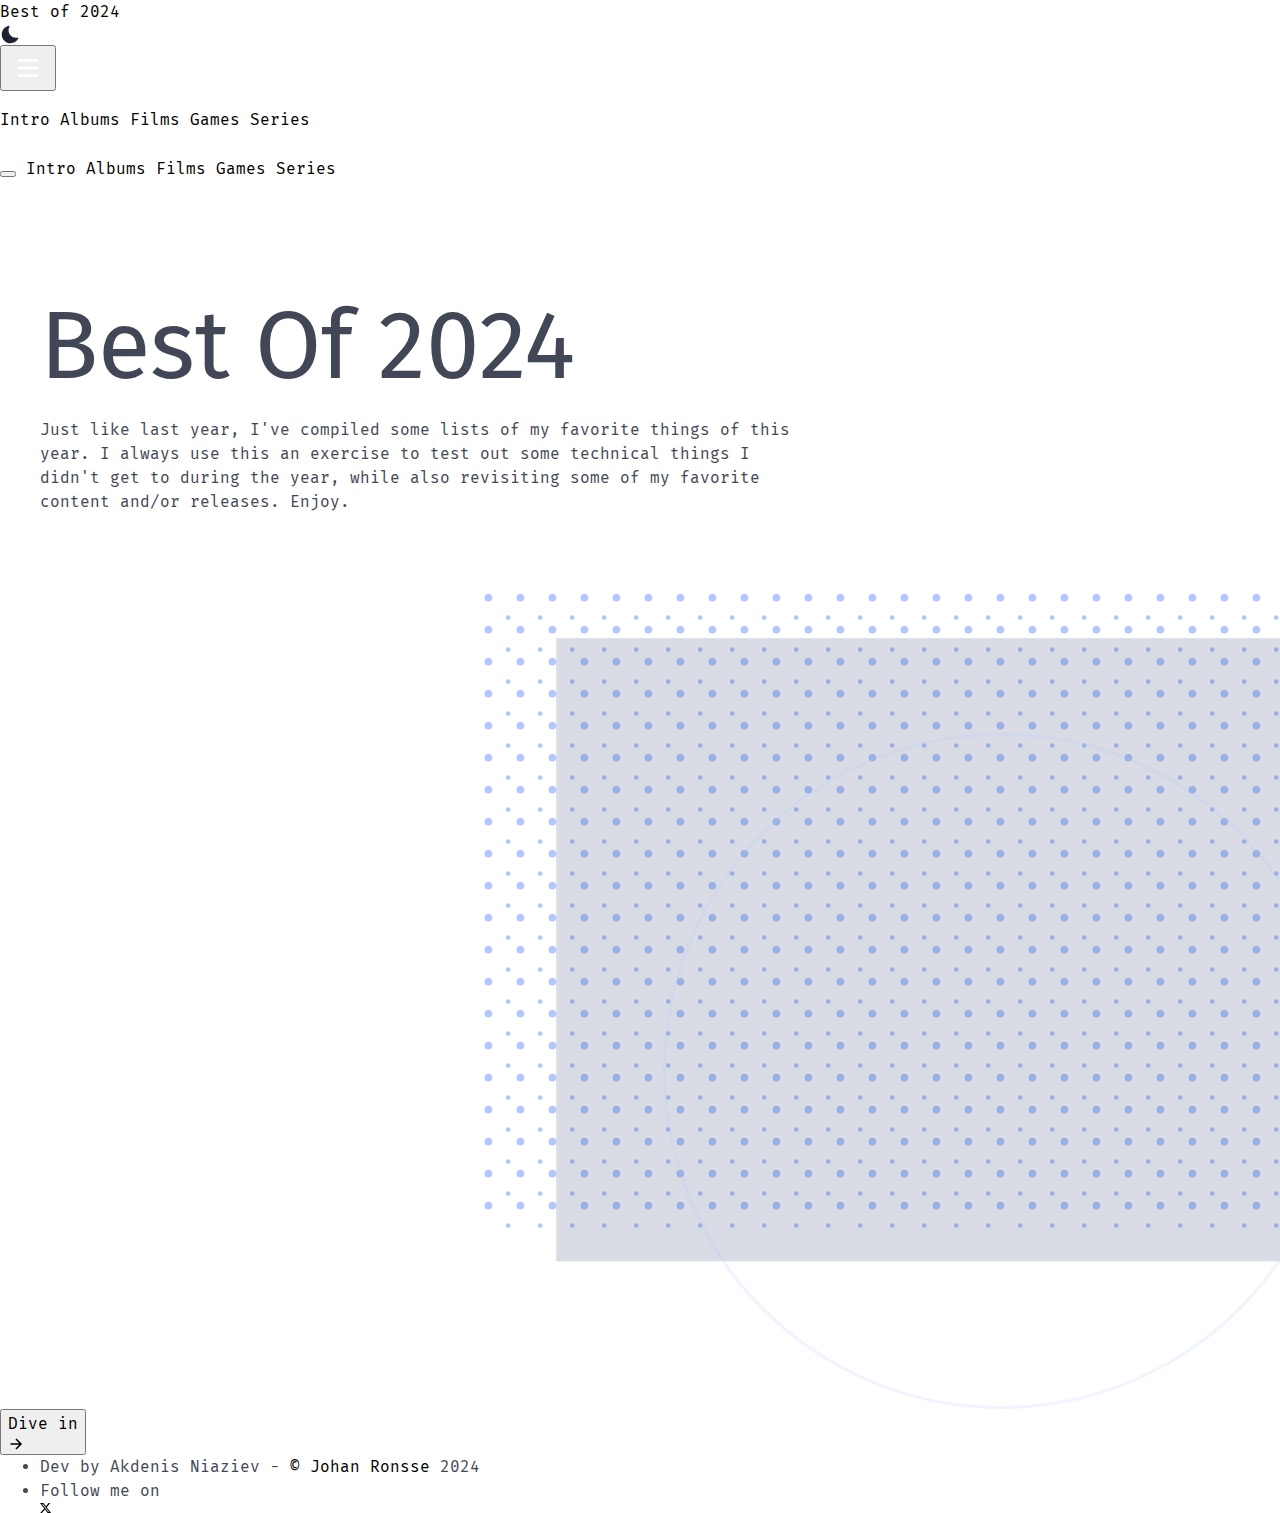
<file: index.html>
<!DOCTYPE html>
<html lang="en">
  <head>
    <meta charset="UTF-8" />
    <meta name="viewport" content="width=device-width, initial-scale=1.0" />
    <title>Best of 2024</title>
    <!-- robots.txt-->
    <meta name="robots" content="noindex,nofollow" />
    <!-- favicon -->
    <link
      rel="icon"
      type="image/png"
      href="static/images/my-favicon/favicon-96x96.png"
      sizes="96x96"
    />
    <link
      rel="icon"
      type="image/svg+xml"
      href="static/images/my-favicon/favicon.svg"
    />
    <link rel="shortcut icon" href="static/images/my-favicon/favicon.ico" />
    <link
      rel="apple-touch-icon"
      sizes="180x180"
      href="static/images/my-favicon/apple-touch-icon.png"
    />
    <link rel="manifest" href="static/images/my-favicon/site.webmanifest" />
    <!-- fonts -->
    <link rel="preconnect" href="https://fonts.googleapis.com" />
    <link rel="preconnect" href="https://fonts.gstatic.com" crossorigin />
    <link
      href="https://fonts.googleapis.com/css2?family=Fira+Mono:wght@400;500&family=Fira+Sans:ital,wght@0,400;0,500;1,400;1,500&display=swap"
      rel="stylesheet"
    />
    <!-- css files -->
    <link rel="stylesheet" href="static/css/reset.css" />
    <link rel="stylesheet" href="static/css/elements.css" />
    <link rel="stylesheet" href="static/css/main.css" />
    <link rel="stylesheet" href="static/css/pages/index.css" />
  </head>
  <body>
    <!-- HEADER -->
    <header class="header">
      <!-- intro a link -->
      <div class="nav-logo-holder">
        <a class="intro" href="index.html">Best of 2024</a>
        <!-- theme mode logo -->
        <div class="theme-mode">
          <img
            class="theme-icon"
            src="static/images/icons/sun.svg"
            alt="Theme Icon"
          />
        </div>
        <!-- hamburger function + hidden overlay -->
        <div class="nav-toggle">
          <button class="hamburger" id="hamburger">
            <svg
              margin="auto"
              width="40"
              height="40"
              viewBox="0 0 40 40"
              xmlns="http://www.w3.org/2000/svg"
            >
              <path
                fill="white"
                d="M9.5 12.5C9.5 11.6703 10.1703 11 11 11 H29C29.8297 11 30.5 11.6703 30.5 12.5C30.5 13.3297 29.8297 14 29 14H11C10.1703 14 9.5 13.3297 9.5 12.5ZM9.5 20C9.5 19.1703 10.1703 18.5 11 18.5H29C29.8297 18.5 30.5 19.1703 30.5 20C30.5 20.8297 29.8297 21.5 29 21.5H11C10.1703 21.5 9.5 20.8297 9.5 20ZM30.5 27.5C30.5 28.3297 29.8297 29 29 29H11C10.1703 29 9.5 28.3297 9.5 27.5C9.5 26.6703 10.1703 26 11 26H29C29.8297 26 30.5 26.6703 30.5 27.5Z"
              />
            </svg>
          </button>
        </div>
        <nav class="nav-hidden" id="nav-hidden">
          <a href="index.html">Intro</a>
          <a href="albums.html">Albums</a>
          <a href="films.html">Films</a>
          <a href="games.html">Games</a>
          <a href="series.html">Series</a>
        </nav>
        <!-- main nav list -->
        <nav class="nav-list">
          <button class="toggle-theme"></button>
          <a class="active" href="index.html">Intro</a>
          <a href="albums.html">Albums</a>
          <a href="films.html">Films</a>
          <a href="games.html">Games</a>
          <a href="series.html">Series</a>
        </nav>
      </div>
    </header>

    <!-- MAIN -->
    <main>
      <div class="main-content">
        <h1>Best of 2024</h1>
        <p>
          Just like last year, I've compiled some lists of my favorite things of
          this year. I always use this an exercise to test out some technical
          things I didn't get to during the year, while also revisiting some of
          my favorite content and/or releases. Enjoy.
        </p>
        </div>
      </div>
      <img
        class="intro-shape"
        src="static/images/icons/intro-shape.svg"
        alt="intro"
      />
    </main>
    <section class="categories-nav">
      <div class="actions">
        <button id="next-button">
          <span>Dive in</span>
          <svg
            width="16"
            height="16"
            viewBox="0 0 16 16"
            xmlns="http://www.w3.org/2000/svg"
          >
            <path
              fill-rule="evenodd"
              clip-rule="evenodd"
              d="M8.53033 13.5303L14.0607 7.99995L8.53033 2.46962L7.46967 3.53027L11.1893 7.24994L2.5 7.24994L2.5 8.74994L11.1893 8.74994L7.46967 12.4696L8.53033 13.5303Z"
            />
          </svg>
        </button>
      </div>
    </section>
    <!-- FOOTER -->
    <footer class="footer">
      <div class="footer-container">
        <ul>
          <li>
            Dev by Akdenis Niaziev - <a href="#">&copy; Johan Ronsse</a> 2024
          </li>

          <li class="">
            Follow me on
            <a href="#">
              <svg
                width="12"
                height="10"
                viewBox="0 0 12 10"
                xmlns="http://www.w3.org/2000/svg"
              >
                <path
                  d="M8.71938 0H10.417L6.70814 4.23596L11.0714 10H7.6549L4.97914 6.50405L1.91737 10H0.218596L4.18561 5.46924L0 0H3.50305L5.92181 3.19534L8.71938 0ZM8.12351 8.98457H9.06426L2.99195 0.962124H1.98254L8.12351 8.98457Z"
                /></svg
            ></a>
          </li>
        </ul>
      </div>
    </footer>
    <script src="static/js/main.js"></script>
  </body>
</html>
</file>
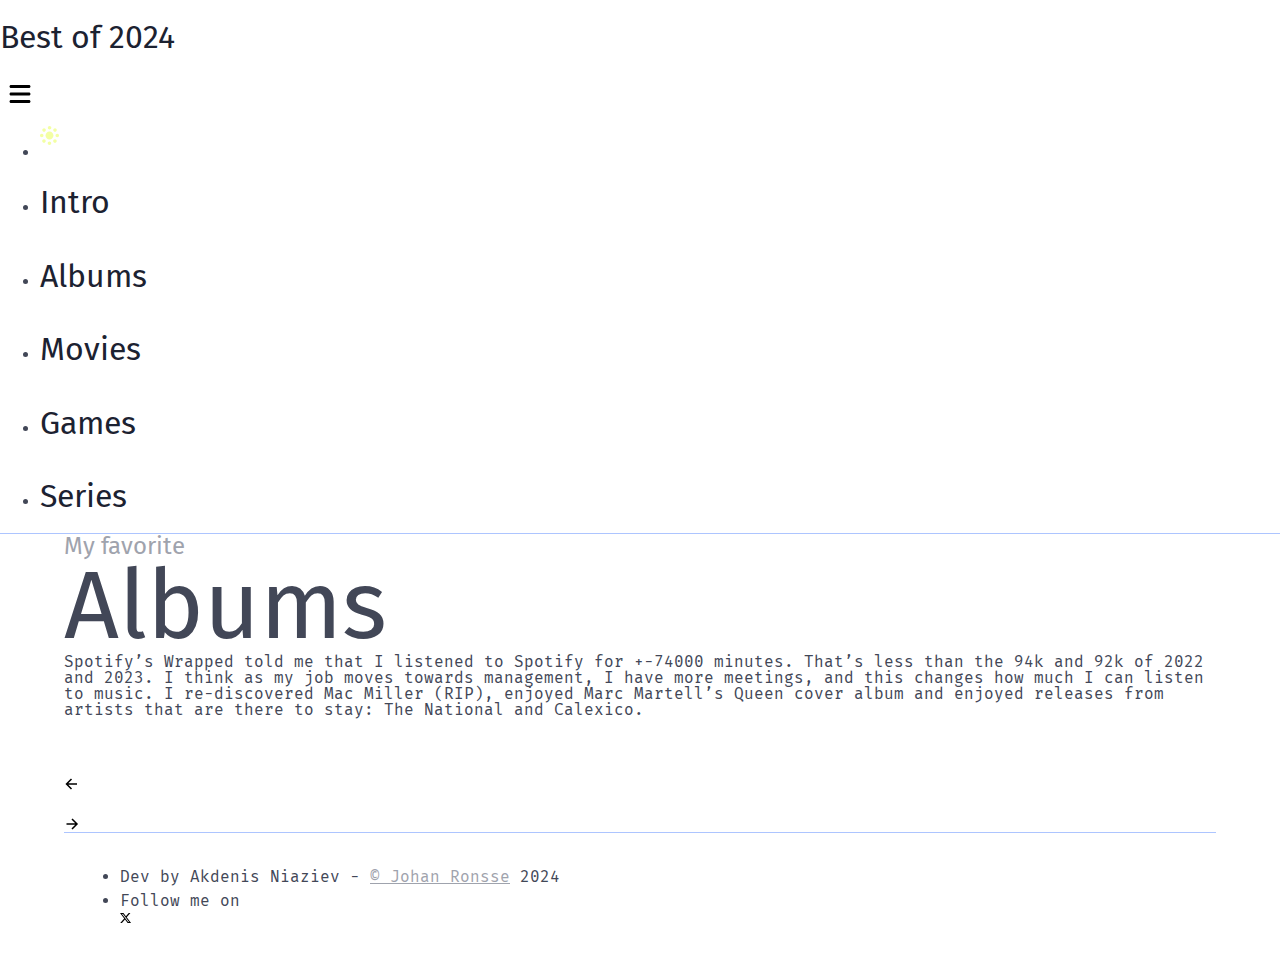
<file: albums.html>
<!DOCTYPE html>
<html lang="en">
  <head>
    <meta charset="UTF-8" />
    <meta name="viewport" content="width=device-width, initial-scale=1.0" />
    <title>Albums | Best of 2024</title>
    <!-- robots.txt-->
    <meta name="robots" content="noindex,nofollow" />
    <!-- favicon -->
    <link
      rel="icon"
      type="image/png"
      href="static/images/my-favicon/favicon-96x96.png"
      sizes="96x96"
    />
    <link
      rel="icon"
      type="image/svg+xml"
      href="static/images/my-favicon/favicon.svg"
    />
    <link rel="shortcut icon" href="static/images/my-favicon/favicon.ico" />
    <link
      rel="apple-touch-icon"
      sizes="180x180"
      href="static/images/my-favicon/apple-touch-icon.png"
    />
    <link rel="manifest" href="static/images/my-favicon/site.webmanifest" />
    <!-- fonts -->
    <link rel="preconnect" href="https://fonts.googleapis.com" />
    <link rel="preconnect" href="https://fonts.gstatic.com" crossorigin />
    <link
      href="https://fonts.googleapis.com/css2?family=Fira+Mono:wght@400;500&family=Fira+Sans:ital,wght@0,400;0,500;1,400;1,500&display=swap"
      rel="stylesheet"
    />
    <!-- css files -->
    <link rel="stylesheet" href="static/css/reset.css" />
    <link rel="stylesheet" href="static/css/elements.css" />
    <link rel="stylesheet" href="static/css/main.css" />
    <link rel="stylesheet" href="static/css/components/hero.css" />
    <link rel="stylesheet" href="static/css/components/header.css" />
    <link rel="stylesheet" href="static/css/components/footer.css" />
    <link rel="stylesheet" href="static/css/pages/albums.css" />
  </head>
  <body>
    <!-- HEADER -->
    <header>
      <nav>
          <div class="header__logo">
              <a href="index.html"> Best of 2024 </a>
          </div>
              <div class="header__hamburger" id="hamburger">
                  <img src="static/images/icons/burger.svg" alt="Menu Icon">
              </div>
              <ul class="header__nav-list" id="nav-list">
                  <li class="header__nav-link"><a href="#"><img src="static/images/icons/sun.svg" alt="theme-mode"></a></li>
                  <li class="header__nav-link"><a href="index.html">Intro</a></li>
                  <li class="header__nav-link"><a href="albums.html">Albums</a></li>
                  <li class="header__nav-link"><a href="films.html">Movies</a></li>
                  <li class="header__nav-link"><a href="games.html">Games</a></li>
                  <li class="header__nav-link"><a href="series.html">Series</a></li>
              </ul>
      </nav>
  </header>
    <!-- MAIN -->
    <main class="main-albums">
      <div class="album-intro">
        <h1><span>My favorite</span>albums</h1>
        <p>
          Spotify’s Wrapped told me that I listened to Spotify for +-74000
          minutes. That’s less than the 94k and 92k of 2022 and 2023. I think as
          my job moves towards management, I have more meetings, and this
          changes how much I can listen to music. I re-discovered Mac Miller
          (RIP), enjoyed Marc Martell’s Queen cover album and enjoyed releases
          from artists that are there to stay: The National and Calexico.
        </p>
      </div>
      <section id="album-section"></section>

      <!-- PREVIOUS & NEXT BUTTONS -->
      <div class="categories-nav">
        <div class="actions">
          <a id="prev-button" href="#" class="nav-action">
            <svg width="16" height="16" viewBox="0 0 16 16" xmlns="http://www.w3.org/2000/svg">
              <path fill-rule="evenodd" clip-rule="evenodd" d="M6.96967 2.46973L1.43934 8.00006L6.96967 13.5304L8.03033 12.4697L4.31066 8.75006H13V7.25006H4.31066L8.03033 3.53039L6.96967 2.46973Z"/>
              </svg>
            <span>Previous: Intro</span>
          </a>
          <a id="next-button" href="#" class="nav-action">
            <span>Next: Movies</span>
            <svg width="16" height="16" viewBox="0 0 16 16" xmlns="http://www.w3.org/2000/svg">
              <path fill-rule="evenodd" clip-rule="evenodd" d="M8.53033 13.5303L14.0607 7.99995L8.53033 2.46962L7.46967 3.53027L11.1893 7.24994L2.5 7.24994L2.5 8.74994L11.1893 8.74994L7.46967 12.4696L8.53033 13.5303Z"/>
              </svg>
          </a>
        </div>
      </div>
    </main>
    <!-- FOOTER -->
    <footer class="footer">
      <div class="footer-container">
        <ul>
          <li>
            Dev by Akdenis Niaziev -
            <a href="https://johanronsse.be/">&copy; Johan Ronsse</a> 2024
          </li>

          <li class="">
            Follow me on
            <a href="https://x.com/wolfr_2">
              <svg
                width="12"
                height="10"
                viewBox="0 0 12 10"
                xmlns="http://www.w3.org/2000/svg"
              >
                <path
                  d="M8.71938 0H10.417L6.70814 4.23596L11.0714 10H7.6549L4.97914 6.50405L1.91737 10H0.218596L4.18561 5.46924L0 0H3.50305L5.92181 3.19534L8.71938 0ZM8.12351 8.98457H9.06426L2.99195 0.962124H1.98254L8.12351 8.98457Z"
                /></svg
            ></a>
          </li>
        </ul>
      </div>
    </footer>
    <script src="static/js/main.js"></script>
  </body>
</html>
</file>
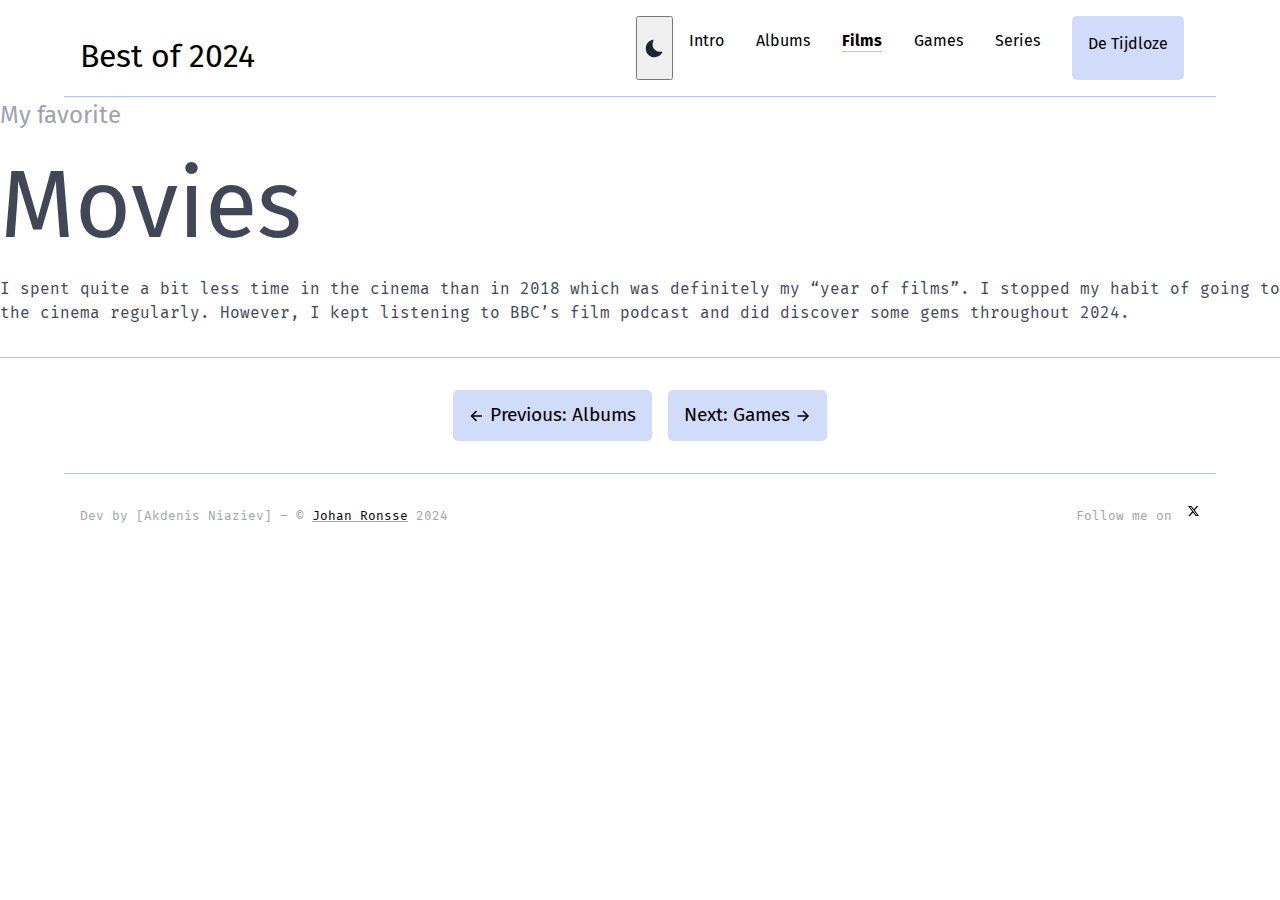
<file: films.html>
<!DOCTYPE html>
<html lang="en">
  <head>
    <meta charset="UTF-8" />
    <meta name="viewport" content="width=device-width, initial-scale=1.0" />
    <title>Movies | Best of 2024</title>
    <!-- robots.txt-->
    <meta name="robots" content="noindex,nofollow" />
    <!-- favicon -->
    <link
      rel="icon"
      type="image/png"
      href="static/images/my-favicon/favicon-96x96.png"
      sizes="96x96"
    />
    <link
      rel="icon"
      type="image/svg+xml"
      href="static/images/my-favicon/favicon.svg"
    />
    <link rel="shortcut icon" href="static/images/my-favicon/favicon.ico" />
    <link
      rel="apple-touch-icon"
      sizes="180x180"
      href="static/images/my-favicon/apple-touch-icon.png"
    />
    <link rel="manifest" href="static/images/my-favicon/site.webmanifest" />
    <!-- fonts -->
    <link rel="preconnect" href="https://fonts.googleapis.com" />
    <link rel="preconnect" href="https://fonts.gstatic.com" crossorigin />
    <link
      href="https://fonts.googleapis.com/css2?family=Fira+Mono:wght@400;500&family=Fira+Sans:ital,wght@0,400;0,500;1,400;1,500&display=swap"
      rel="stylesheet"
    />
    <!-- css files -->
    <link rel="stylesheet" href="static/css/reset.css" />
    <link rel="stylesheet" href="static/css/elements.css" />
    <link rel="stylesheet" href="static/css/main.css" />
    <link rel="stylesheet" href="static/css/components/hero.css" />
    <link rel="stylesheet" href="static/css/components/header.css" />
    <link rel="stylesheet" href="static/css/components/footer.css" />
    <link rel="stylesheet" href="static/css/pages/films.css" />
  </head>
  <body>
    <!-- HEADER -->
    <header class="header">
      <!-- intro a link -->
      <div class="nav-logo-holder">
        <a class="intro" href="index.html">Best of 2024</a>
        <!-- theme mode logo -->
        <button class="theme-mode">
          <img
            class="theme-icon"
            src="static/images/icons/sun.svg"
            alt="Theme Icon"
          />
        </button>
        <!-- hamburger function + hidden overlay -->
          <button class="hamburger" id="hamburger">
            <img src="static/images/icons/burger.svg" alt="menu-icon">
          </button>
        </>
        <nav class="nav-list" id="nav-list">
          <a href="index.html">Intro</a>
          <a href="albums.html">Albums</a>
          <a href="films.html">Films</a>
          <a href="games.html">Games</a>
          <a href="series.html">Series</a>
          <a class="timeless" href="tijdloze.html">De Tijdloze</a>
        </nav>        
      </div>
    </header>

    <!-- MAIN -->
    <main class="main-films">
      <h1><span>My favorite</span>movies</h1>
      <p>
        I spent quite a bit less time in the cinema than in 2018 which was
        definitely my “year of films”. I stopped my habit of going to the cinema
        regularly. However, I kept listening to BBC’s film podcast and did
        discover some gems throughout 2024.
      </p>
      <section id="films-section"></section>

      <!-- PREVIOUS & NEXT BUTTONS -->
      <div class="navigation__links">
        <a  class="navigation__prev" href="albums.html">
                <img src="static/images/icons/arrow-left.svg" alt="Arrow Left" class="arrow_left">
                Previous: Albums
        </a>
        <a class="navigation__next" href="games.html">
            Next: Games
            <img src="static/images/icons/arrow-right.svg" alt="Arrow Right" class="arrow_right">
        </a>
    </div>
    </main>

    <!-- FOOTER -->
    <footer class="footer">
      <p class="footer__copyright">
        Dev by [Akdenis Niaziev] –
        &copy; <a href="https://johanronsse.be/">Johan Ronsse</a> 2024
      </p>
      <p class="footer__social">
        Follow me on
        <a href="https://x.com/wolfr_2" target="_blank">
          <img src="static/images/icons/x.svg" alt="x.com" />
        </a>
      </p>
    </footer>
    <script src="static/js/main.js"></script>
  </body>
</html>
</file>
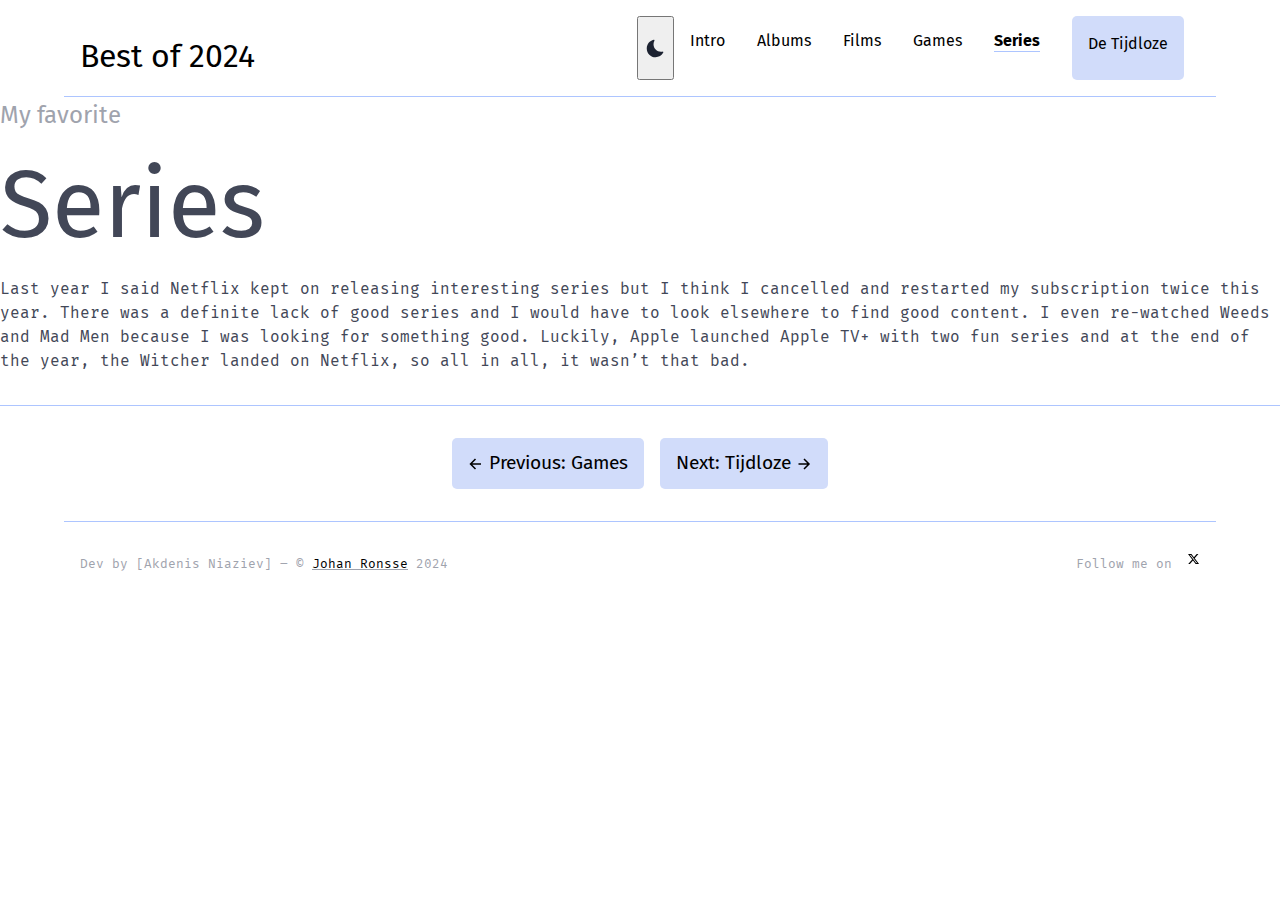
<file: series.html>
<!DOCTYPE html>
<html lang="en">
  <head>
    <meta charset="UTF-8" />
    <meta name="viewport" content="width=device-width, initial-scale=1.0" />
    <title>Series | Best of 2024</title>
    <!-- robots.txt-->
    <meta name="robots" content="noindex,nofollow" />
    <!-- favicon -->
    <link
      rel="icon"
      type="image/png"
      href="static/images/my-favicon/favicon-96x96.png"
      sizes="96x96"
    />
    <link
      rel="icon"
      type="image/svg+xml"
      href="static/images/my-favicon/favicon.svg"
    />
    <link rel="shortcut icon" href="static/images/my-favicon/favicon.ico" />
    <link
      rel="apple-touch-icon"
      sizes="180x180"
      href="static/images/my-favicon/apple-touch-icon.png"
    />
    <link rel="manifest" href="static/images/my-favicon/site.webmanifest" />
    <!-- fonts -->
    <link rel="preconnect" href="https://fonts.googleapis.com" />
    <link rel="preconnect" href="https://fonts.gstatic.com" crossorigin />
    <link
      href="https://fonts.googleapis.com/css2?family=Fira+Mono:wght@400;500&family=Fira+Sans:ital,wght@0,400;0,500;1,400;1,500&display=swap"
      rel="stylesheet"
    />
    <!-- css files -->
    <link rel="stylesheet" href="static/css/reset.css" />
    <link rel="stylesheet" href="static/css/elements.css" />
    <link rel="stylesheet" href="static/css/main.css" />
    <link rel="stylesheet" href="static/css/components/hero.css" />
    <link rel="stylesheet" href="static/css/components/header.css" />
    <link rel="stylesheet" href="static/css/components/footer.css" />
    <link rel="stylesheet" href="static/css/pages/series.css" />
  </head>
  <body>
    <!-- HEADER -->
    <header class="header">
      <!-- intro a link -->
      <div class="nav-logo-holder">
        <a class="intro" href="index.html">Best of 2024</a>
        <!-- theme mode logo -->
        <button class="theme-mode">
          <img
            class="theme-icon"
            src="static/images/icons/sun.svg"
            alt="Theme Icon"
          />
        </button>
        <!-- hamburger function + hidden overlay -->
          <button class="hamburger" id="hamburger">
            <img src="static/images/icons/burger.svg" alt="menu-icon">
          </button>
        </>
        <nav class="nav-list" id="nav-list">
          <a href="index.html">Intro</a>
          <a href="albums.html">Albums</a>
          <a href="films.html">Films</a>
          <a href="games.html">Games</a>
          <a href="series.html">Series</a>
          <a class="timeless" href="tijdloze.html">De Tijdloze</a>
        </nav>        
      </div>
    </header>

    <!-- MAIN -->
    <main class="main-series">
      <h1><span>My favorite</span>series</h1>
      <p>
        Last year I said Netflix kept on releasing interesting series but I
        think I cancelled and restarted my subscription twice this year. There
        was a definite lack of good series and I would have to look elsewhere to
        find good content. I even re-watched Weeds and Mad Men because I was
        looking for something good. Luckily, Apple launched Apple TV+ with two
        fun series and at the end of the year, the Witcher landed on Netflix, so
        all in all, it wasn’t that bad.
      </p>
      <section id="series-section"></section>

      <!-- PREVIOUS & NEXT BUTTONS -->
      <div class="navigation__links">
        <a class="navigation__prev" href="games.html">
            <img src="static/images/icons/arrow-left.svg" alt="Arrow Left" class="arrow_left">
            Previous: Games
        </a>
        <a class="navigation__next" href="tijdloze.html">
            Next: Tijdloze
            <img src="static/images/icons/arrow-right.svg" alt="Arrow Right" class="arrow_right">
        </a>
    </div>
    </main>
    </main>

    <!-- FOOTER -->
    <footer class="footer">
      <p class="footer__copyright">
        Dev by [Akdenis Niaziev] –
        &copy; <a href="https://johanronsse.be/">Johan Ronsse</a> 2024
      </p>
      <p class="footer__social">
        Follow me on
        <a href="https://x.com/wolfr_2" target="_blank">
          <img src="static/images/icons/x.svg" alt="x.com" />
        </a>
      </p>
    </footer>
    <script src="static/js/main.js"></script>
  </body>
</html>
</file>
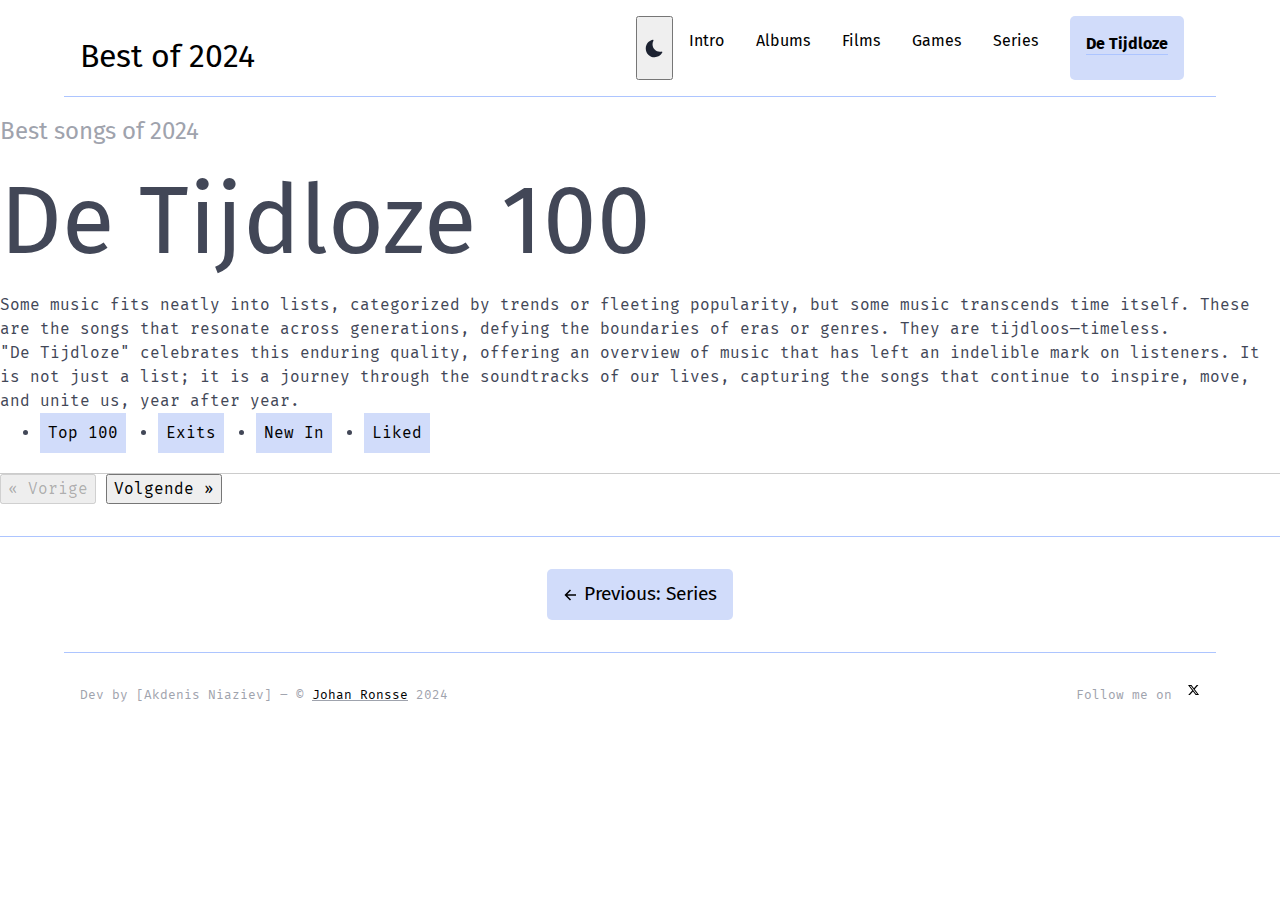
<file: tijdloze.html>
<!DOCTYPE html>
<html lang="en">
    <head>
        <meta charset="UTF-8" />
        <meta name="viewport" content="width=device-width, initial-scale=1.0" />
        <title>Best of 2024</title>
        <!-- robots.txt-->
        <meta name="robots" content="noindex,nofollow" />
        <!-- favicon -->
        <link
          rel="icon"
          type="image/png"
          href="static/images/my-favicon/favicon-96x96.png"
          sizes="96x96"
        />
        <link
          rel="icon"
          type="image/svg+xml"
          href="static/images/my-favicon/favicon.svg"
        />
        <link rel="shortcut icon" href="static/images/my-favicon/favicon.ico" />
        <link
          rel="apple-touch-icon"
          sizes="180x180"
          href="static/images/my-favicon/apple-touch-icon.png"
        />
        <link rel="manifest" href="static/images/my-favicon/site.webmanifest" />
        <!-- fonts -->
        <link rel="preconnect" href="https://fonts.googleapis.com" />
        <link rel="preconnect" href="https://fonts.gstatic.com" crossorigin />
        <link
          href="https://fonts.googleapis.com/css2?family=Fira+Mono:wght@400;500&family=Fira+Sans:ital,wght@0,400;0,500;1,400;1,500&display=swap"
          rel="stylesheet"
        />
        <!-- css files -->
        <link rel="stylesheet" href="static/css/reset.css" />
        <link rel="stylesheet" href="static/css/elements.css" />
        <link rel="stylesheet" href="static/css/main.css" />
        <link rel="stylesheet" href="static/css/components/hero.css" />
        <link rel="stylesheet" href="static/css/components/header.css" />
        <link rel="stylesheet" href="static/css/components/footer.css" />
        <link rel="stylesheet" href="static/css/pages/tijdloze.css" />
      </head>
  </head>
  <body>
   <!-- HEADER -->
   <header class="header">
    <!-- intro a link -->
    <div class="nav-logo-holder">
      <a class="intro" href="index.html">Best of 2024</a>
      <!-- theme mode logo -->
      <button class="theme-mode">
        <img
          class="theme-icon"
          src="static/images/icons/sun.svg"
          alt="Theme Icon"
        />
      </button>
      <!-- hamburger function + hidden overlay -->
      <button class="hamburger" id="hamburger">
        <img
          src="static/images/icons/burger.svg"
          alt="menu-icon"
          class="hamburger-icon"
        />
        <img
          src="static/images/icons/cross.svg"
          alt="close-icon"
          class="close-icon hidden"
        />
      </button>
      <nav class="nav-list" id="nav-list">
        <a href="index.html">Intro</a>
        <a href="albums.html">Albums</a>
        <a href="films.html">Films</a>
        <a href="games.html">Games</a>
        <a href="series.html">Series</a>
        <a class="timeless" href="tijdloze.html">De Tijdloze</a>
      </nav>        
    </div>
  </header>
  
      <!-- MAIN -->
    <main>
      <section class="intro">
        <h1><span>Best songs of 2024</span>De Tijdloze 100</h1>
        <p id="intro-text">
          Some music fits neatly into lists, categorized by trends or fleeting
          popularity, but some music transcends time itself. These are the songs
          that resonate across generations, defying the boundaries of eras or
          genres. They are tijdloos—timeless. <br />
          "De Tijdloze" celebrates this enduring quality, offering an overview
          of music that has left an indelible mark on listeners. It is not just
          a list; it is a journey through the soundtracks of our lives,
          capturing the songs that continue to inspire, move, and unite us, year
          after year.
        </p>
      </section>
      <!-- Subnavigatie -->
      <section class="sub-navigation">
        <ul>
          <li><button class="nav__button" data-list="top" class="active">Top 100</button></li>
          <li><button class="nav__button" data-list="exits">Exits</button></li>
          <li><button class="nav__button" data-list="new">New In</button></li>
          <li><button class="nav__button" data-list="liked">Liked</button></li>
        </ul>
      </section>

      <!-- Lijst van nummers -->
      <section class="song-list">
        <ul id="songs" class="songs">
            <li class="song-item" data-id="1">
              <div class="song-info">
              </div>
            </li>
          </ul>
          
      </section>

      <!-- Paginatie -->
      <section class="pagination">
        <button id="prev-page" disabled>&laquo; Vorige</button>
        <span id="page-numbers"></span>
        <button id="next-page">Volgende &raquo;</button>
      </section>
    </main>

    <!-- PREVIOUS & NEXT BUTTONS -->
    <div class="navigation__links">
        <a class="navigation__prev" href="series.html">
            <img src="static/images/icons/arrow-left.svg" alt="Arrow Left" class="arrow_left">
            Previous: Series
        </a>
    </div>
    </main>

    <!-- FOOTER -->
    <footer class="footer">
        <p class="footer__copyright">
          Dev by [Akdenis Niaziev] –
          &copy; <a href="https://johanronsse.be/">Johan Ronsse</a> 2024
        </p>
        <p class="footer__social">
          Follow me on
          <a href="https://x.com/wolfr_2" target="_blank">
            <img src="static/images/icons/x.svg" alt="x.com" />
          </a>
        </p>
      </footer>
      <script src="static/js/main.js"></script>
      <script src="static/js/tijdloze.js"></script>
  </body>
</html>
</file>
<file: static/css/elements.css>
:root {
  --base-dark: hsla(223, 28%, 15%, 1);
  --base-light: hsla(0, 0%, 100%, 1);
  --shade-dark: hsla(222, 28%, 15%, 1);
  --shade-light: hsla(228, 100%, 96%, 1);
  --subtle-dark: hsla(226, 14%, 30%, 1);
  --subtle-light: hsla(223, 82%, 90%, 1);
  --tint-dark: hsla(223, 8%, 65%, 1);
  --tint-light: hsla(226, 14%, 30%, 1);
  --contrast-dark: hsla(0, 0%, 100%, 1);
  --contrast-light: hsla(223, 28%, 15%, 1);
  --accent-dark: hsla(225, 34%, 37%, 1);
  --accent-light: hsla(223, 100%, 84%, 1);
  --accent-subtle-dark: hsla(223, 100%, 84%, 1);
  --accent-subtle-light: hsla(225, 34%, 37%, 1);
  --sun: hsla(68, 100%, 82%, 1);

  --font-body: "Fira Mono", monospace; /* fw= 400(regular) + fs=italic 500(medium) + italic */
  --font-header: "Fira Sans", sans-serif; /* 400(regular) 500(medium) */
}

* {
  box-sizing: border-box;
}

body {
  display: flex;
  flex-direction: column;
  align-content: space-between;
  font-family: var(--font-body);
  font-weight: 400;
  height: 100%;
  color: var(--subtle-dark);
  background: var(--base-light);
}

body.dark-mode {
  background-color: var(--contrast-light);
  color: var(--contrast-dark);
}

body.dark-mode svg {
  fill: var(--base-light);
  align-items: center;
}

h1,
h2,
h3 {
  font-family: var(--font-header);
  font-weight: 400;
}

h1 {
  font-size: 6rem;
  text-transform: capitalize;
}

h2 {
  font-size: 5rem;
  margin-top: 0.5rem;
  @media (max-width: 28.125rem) {
    font-size: 3rem;
  }
}

h1 span {
  content: "My favorite";
  display: block;
  font-size: 1.5rem;
  color: var(--tint-dark);
  text-transform: none;
}

a {
  text-decoration: none;
  color: var(--contrast-dark);
  transition: color 0.17s ease-in-out;
}

nav a {
  color: var(--shade-dark);
  padding: 0.8rem 0;
  display: inline-block;
  transition: 0.17s background ease-in-out;
}

nav a:hover {
  text-underline-offset: 5px var(--accent-light);
}

body > footer {
  flex-shrink: 0;
}
</file>
<file: static/css/main.css>
/* Tijdloze */
.timeless {
  padding: 1rem;
  background-color: var(--subtle-light);
  border-radius: 0.3125rem;
}

/* navigation buttons */
.navigation__links {
  display: flex;
  justify-content: center;
  align-items: center;
  width: 100%;
  margin: 2rem 0;
  padding-top: 2rem;
  gap: 1rem;
  border-top: var(--accent-light) 0.1rem solid;
}

.navigation__prev,
.navigation__next {
  text-decoration: none;
  font-size: 1.2rem;
  font-family: var(--font-header);
  font-weight: 400;
  padding: 0.7rem 1rem;
  gap: 0.3125rem;
  display: flex;
  align-items: center;
  color: black;
  background-color: var(--subtle-light);
  border-radius: 0.3125rem;
  transition: background-color 0.3s ease;
}

.navigation__prev:hover,
.navigation__next:hover {
  background-color: var(--accent-subtle-dark);
}

.navigation__prev img,
.navigation__next img {
  width: 1rem;
  height: 1rem;
}

.dark-mode .navigation__prev,
.dark-mode .navigation__next {
  color: var(--base-light);
  background: var(--tint-light);
}

.dark-mode .navigation__prev:hover,
.dark-mode .navigation__next:hover {
  background-color: var(--tint-dark);
}

body.dark-mode {
  .navigation__prev img,
  .navigation__next img {
    filter: invert(1);
  }
  .navigation__links {
    border-top: var(--subtle-dark) 0.1rem solid;
  }
}
</file>
<file: static/css/pages/index.css>
.main-intro {
  display: flex;
  flex-direction: row;
}

.main-content {
  width: 100%;
  max-width: 50rem;
  padding: 1rem;
}

.intro-title {
  padding-top: 8rem;
  padding-bottom: 1.5rem;
  text-transform: none;
}

.paragraph {
  font-size: xx-large;
}

.intro-shape {
  display: flex;
  margin-left: auto;
}

/* next button */
.nav-action {
  display: flex;
  align-items: center;
  margin: 2rem 0;
}

.nav-action img {
  width: 1.5rem;
  height: 1.5rem;
  margin: 0 0.5rem;
  margin-left: 0.5rem;
}

.nav__button {
  text-decoration: none;
  font-size: 1.5rem;
  font-family: var(--font-header);
  font-weight: 400;
  padding: 0.75rem 1.5rem;
  display: flex;
  align-items: center;
  color: black;
  background-color: var(--subtle-light);
  border-radius: 0.3125rem;
  transition: background-color 0.3s ease;

  &:hover {
    background-color: var(--accent-subtle-dark);
  }
}

.dark-mode .nav__button {
  color: var(--base-light);
  background: var(--tint-light);
}

.dark-mode .nav__button:hover {
  background: var(--tint-dark);
}

/* dark-mode */
body.dark-mode {
  .paragraph {
    color: var(--base-light);
  }

  .nav__button img {
    filter: invert(1);
  }
}

/* media-queries */
@media (max-width: 70rem) {
  .intro-shape {
    display: none;
  }
}

@media (min-width: 70rem) {
  .main-content {
    padding: 5rem 1rem 5rem 1rem;
    margin: 0 1.5rem 0 1.5rem;
  }

  .intro-shape {
    width: 50rem;
    padding: 0;
  }
}
</file>
<file: static/css/components/hero.css>
.intro__article {
  padding: 2rem 2rem 5rem 2rem;
}

.intro__title {
  font-size: 4rem;
  max-width: 15rem;
  font-weight: 400;
  line-height: normal;
}

.highlight {
  color: var(--subtle-dark);
  font-size: 2rem;
  font-weight: 500;
}

.intro__description {
  font-size: 1.5rem;
  max-width: 45rem;
  font-size: 2rem;
  padding-top: 2rem;
}

@media (min-width: 48rem) {
  .intro__description {
    max-width: 52rem;
  }
}
</file>
<file: static/css/components/header.css>
/* header */
header {
  border-bottom: var(--accent-light) 0.1rem solid;

  a {
    font-family: var(--font-header);
    font-size: 2rem;
  }
}

.header {
  display: flex;
  align-items: center;
  justify-content: space-between;
  padding: 1rem;
}

.nav-logo-holder {
  display: flex;
  justify-content: space-between;
  width: 100%;
}

.intro {
  margin-right: auto;
  margin-top: 1rem;
}

/* hamburger-icon */
.hamburger {
  background: none;
  border: none;
  display: flex;
  align-items: center;
  justify-content: center;
  cursor: pointer;
}

/* nav-menu links */
.visible a {
  display: block;
  font-size: 2rem;
  text-decoration: none;
  padding: 1rem;
  padding-top: 1rem;
  border-top: 0.1rem solid var(--accent-light);
}

.nav-list {
  display: flex;
  flex-direction: column;
  position: absolute;
  top: 6rem;
  left: 0;
  background: var(--base-dark);
  width: 100%;
  height: 100vh;
  opacity: 0;
  visibility: hidden;
  transition: opacity 0.3s ease, visibility 0.3s ease;
  z-index: 100;
}

.nav-list.visible {
  background: #fff;
  opacity: 1;
  visibility: visible;
}

body.dark-mode {
  .nav-list.visible {
    background: var(--base-dark);
  }

  a {
    color: white;
  }
}

.nav-list a {
  text-decoration: none;
  color: var(--contrast-light);
  margin: 1rem 0;
  font-size: 1.25rem;
}

.nav-list a.active,
.nav-list a:hover {
  font-weight: bold;
  text-decoration: underline;
  text-underline-offset: 0.3125rem;
  text-decoration-color: var(--accent-light);
}

.nav-list a:hover {
  color: var(--accent-light);
}

/* dark-mode */
body.dark-mode {
  header {
    border-bottom: 0.1rem solid var(--subtle-dark);
  }

  .hamburger img {
    filter: invert(1);
  }
  .visible a {
    border-top: 0.1rem solid var(--subtle-dark);
  }
}

/* media queries - header */
@media (min-width: 70rem) {
  .header {
    margin: 0 4rem 0 4rem;
  }

  .hamburger {
    display: none;
  }
  .nav-list {
    display: flex;
    flex-direction: row;
    position: static;
    visibility: visible;
    opacity: 1;
    height: auto;
    width: auto;
    background: none;
  }
  .nav-list a {
    margin: 0 1rem;
    color: var(--shade-dark);
    font-size: 1rem;
  }
}
</file>
<file: static/css/components/footer.css>
/* footer */
.footer {
  display: flex;
  flex-direction: column;
  border-top: var(--accent-light) 0.1rem solid;
  padding: 2rem 1rem;

  p {
    font-size: 0.8rem;
    color: var(--tint-dark);
  }

  a {
    color: var(--tint-dark);
    text-decoration: underline var(--tint-dark);
  }

  @media (min-width: 48rem) {
    flex-direction: row;
    justify-content: space-between;
  }
}

.footer__social {
  display: flex;
}

.footer__social img {
  margin-left: 1rem;
  height: auto;
  cursor: pointer;
}

body.dark-mode {
  .footer {
    border-top: 0.1rem solid var(--subtle-dark);
  }

  .footer__social img {
    filter: invert(0.7);
  }
}

@media (min-width: 70rem) {
  .footer {
    margin: 0 4rem 0 4rem;
  }
}
</file>
<file: static/css/pages/albums.css>
/* albums */
.main-albums {
  flex-direction: column;
  justify-content: center;
  align-items: center;

  .albums__img {
    width: 35rem;
  }

  .albums__title {
    font-size: 1.5rem;
  }

  .albums__genre-container {
    display: flex;
    flex-direction: row;
    gap: 0.5rem;
    flex-wrap: wrap;
    justify-content: center;
  }

  .albums__genre {
    display: flex;
    align-items: center;
    text-align: center;
    justify-content: center;
    width: 6rem;
    background-color: var(--subtle-light);
    border-radius: 1rem;
    padding: 0.5rem 0.5rem;
    font-size: 0.65rem;
    color: #333;
    transition: background-color 0.3s ease;

    &:hover {
      background-color: var(--accent-light);
    }
  }
}

.album-intro {
  padding-bottom: 3.6rem;
  line-height: 1;
}

.albums__article {
  align-items: center;
  gap: 0.5rem;
  margin-bottom: 4rem;
  padding: 1rem;
}

@media (min-width: 48rem) {
  .main-albums {
    padding: 1rem;
  }

  .album-section {
    display: grid;
    grid-template-columns: repeat(2, 1fr);
    padding: 0 3rem;
    align-items: stretch;
  }
}

@media (min-width: 70rem) {
  .main-albums {
    padding: 0 4rem 0 4rem;
  }

  .album-section {
    grid-template-columns: repeat(3, 1fr);
    max-width: 75rem;
  }
}
</file>
<file: static/css/pages/films.css>
.main-films {
    flex-direction: column;
    justify-content: center;
  align-items: center;
  }
</file>
<file: static/css/pages/series.css>
.main-series {
  flex-direction: column;
  justify-content: center;
  align-items: center;
}

.series-section {
  display: grid;
  grid-template-columns: 1fr;
  gap: 5px;
}

@media (min-width: 48rem) {
  .series-section {
    grid-template-columns: 1fr 1fr;
  }
}

@media (min-width: 70rem) {
  .series-section {
    grid-template-columns: 1fr 1fr 1fr;
  }
}
</file>
<file: static/css/pages/tijdloze.css>
/* #position{
    display: none;
} */

.song-list {
  flex-direction: row;
}

.sub-navigation {
  display: flex;
  align-items: center;
}

.sub-navigation ul {
  display: flex;
  align-items: center;
  gap: 2rem;
}

.nav__button {
  border: none;
  padding: 0.5rem;
  background-color: var(--subtle-light);

  &:hover {
    background-color: var(--accent-light);
  }
}

.sub-navigation svg {
  width: 1rem;
  height: 1rem;
  vertical-align: middle;
  margin-top: 0.2rem;
  margin-left: 0.5rem;
}

.song-info img {
  width: 1rem;
}

ul#songs {
  list-style: none;
  margin: 0;
  padding: 0;
}

.song-item {
  display: flex;
  flex-direction: column;
  padding: 10.3125rem;
  border-bottom: 1px solid #ccc;
}

.song-info {
  display: flex;
  flex-wrap: wrap;
}

.position {
  width: 100%;
  display: flex;
  justify-content: space-between;
  font-weight: bold;
}

.title {
  width: 100%;
  font-size: 1rem;
  font-weight: bold;
  margin-top: 0.3125rem;
}

.artist {
  width: 100%;
  color: #555;
  margin-top: 0.2rem;
}

.album {
  width: 100%;
  font-size: 0.9rem;
  color: #777;
  margin-top: 0.3125rem;
}

.released-year {
  width: 50%;
  text-align: left;
  margin-top: 0.3125rem;
}

.like-button {
  width: 50%;
  text-align: right;
  margin-top: 0.3125rem;
  background: none;
  border: none;
  cursor: pointer;
}

.like-button img {
  width: 1.5rem;
  height: 1.5rem;
}

body.dark-mode {
  .song-list img {
    filter: invert(1);
  }
}

/* Position Change Styling */
.position-change {
  color: green;
}

.position-change.negative {
  color: red;
}

@media (min-width: 48rem) {
  .song-item {
    display: grid;
    grid-template-columns: 2fr 3fr 2fr 1fr 1fr; /* Adjust column widths */
    align-items: center;
    padding: 0.625rem;
  }

  .position {
    text-align: left;
    width: auto;
  }

  .title {
    margin-top: 0;
    font-size: 1rem;
  }

  .artist {
    margin-top: 0;
  }

  .album {
    text-align: left;
    margin-top: 0;
  }

  .released-year {
    text-align: center;
    margin-top: 0;
    width: auto;
  }

  .like-button {
    margin-top: 0;
    text-align: center;
    width: auto;
  }
}

@media (min-width: 70rem) {
  .song-item {
    grid-template-columns: 1fr 3fr 2fr 1fr 1fr;
  }

  .position {
    font-size: 1.1rem;
  }

  .title {
    font-size: 1.1rem;
  }
}

/* dark mode */
.dark-mode {
  .nav__button {
    color: var(--base-light);
    background-color: var(--tint-dark);

    &:hover {
      background-color: var(--tint-light);
    }
  }
}
</file>
